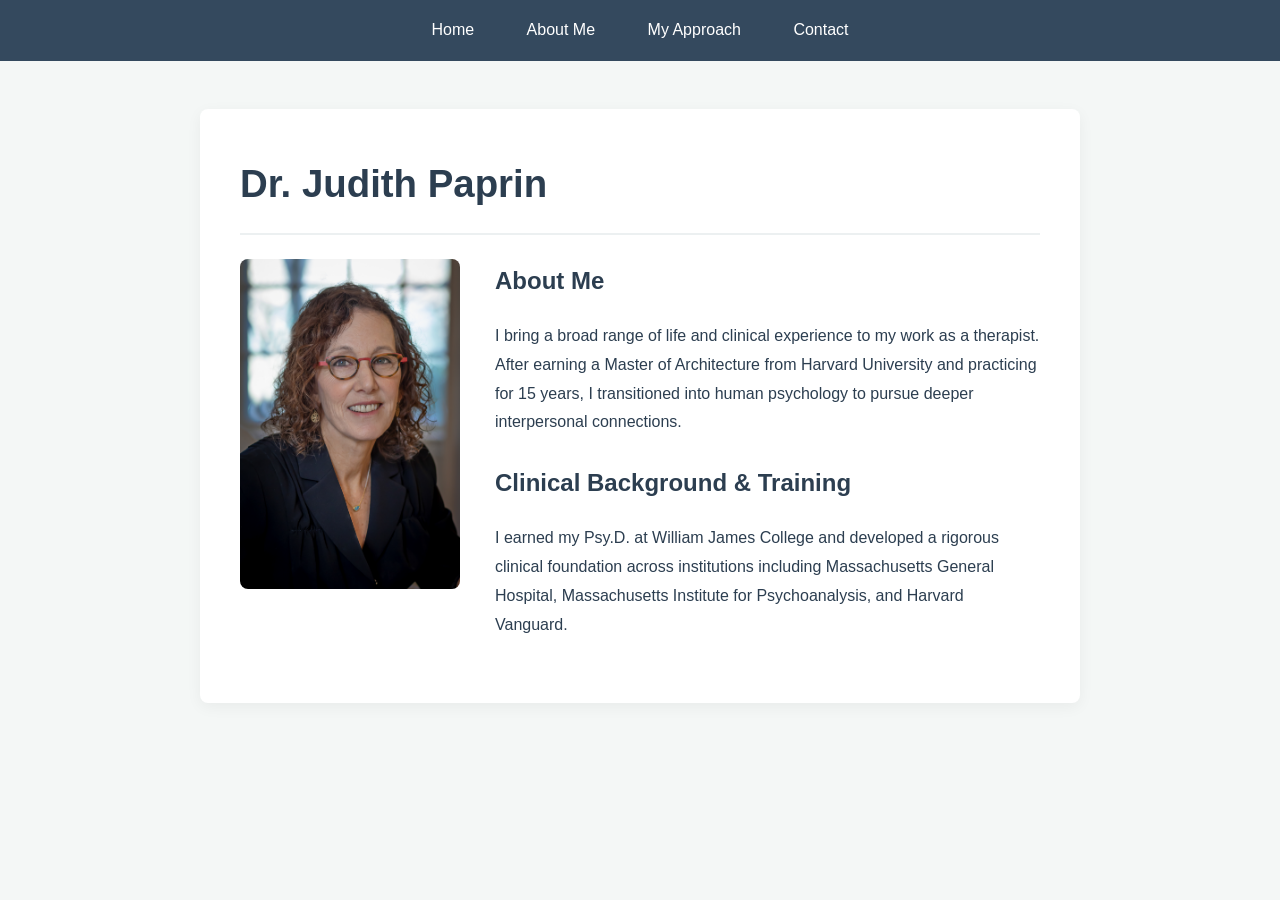
<file: index.html>
<!DOCTYPE html>
<html lang="en">
<head>
    <meta charset="UTF-8">
    <meta name="viewport" content="width=device-width, initial-scale=1.0">
    <title>Dr. Judith Paprin</title>
    <link rel="stylesheet" href="style.css">
</head>
<body>
    <nav>
        <a href="index.html">Home</a>
        <a href="about.html" class="active">About Me</a>
        <a href="approach.html">My Approach</a>
        <a href="contact.html">Contact</a>
    </nav>
    <main>
    <h1>Dr. Judith Paprin</h1>
    <img src="Judy_1427rt.jpg" alt="Dr. Judith Paprin" class="profile-photo">
    <div class="profile-text">
        <h2>About Me</h2>
        <p>I bring a broad range of life and clinical experience to my work as a therapist. After earning a Master of Architecture from Harvard University and practicing for 15 years, I transitioned into human psychology to pursue deeper interpersonal connections.</p>
        <h2>Clinical Background &amp; Training</h2>
        <p>I earned my Psy.D. at William James College and developed a rigorous clinical foundation across institutions including Massachusetts General Hospital, Massachusetts Institute for Psychoanalysis, and Harvard Vanguard.</p>
    </div>
</main>
</body>
</html>
</file>
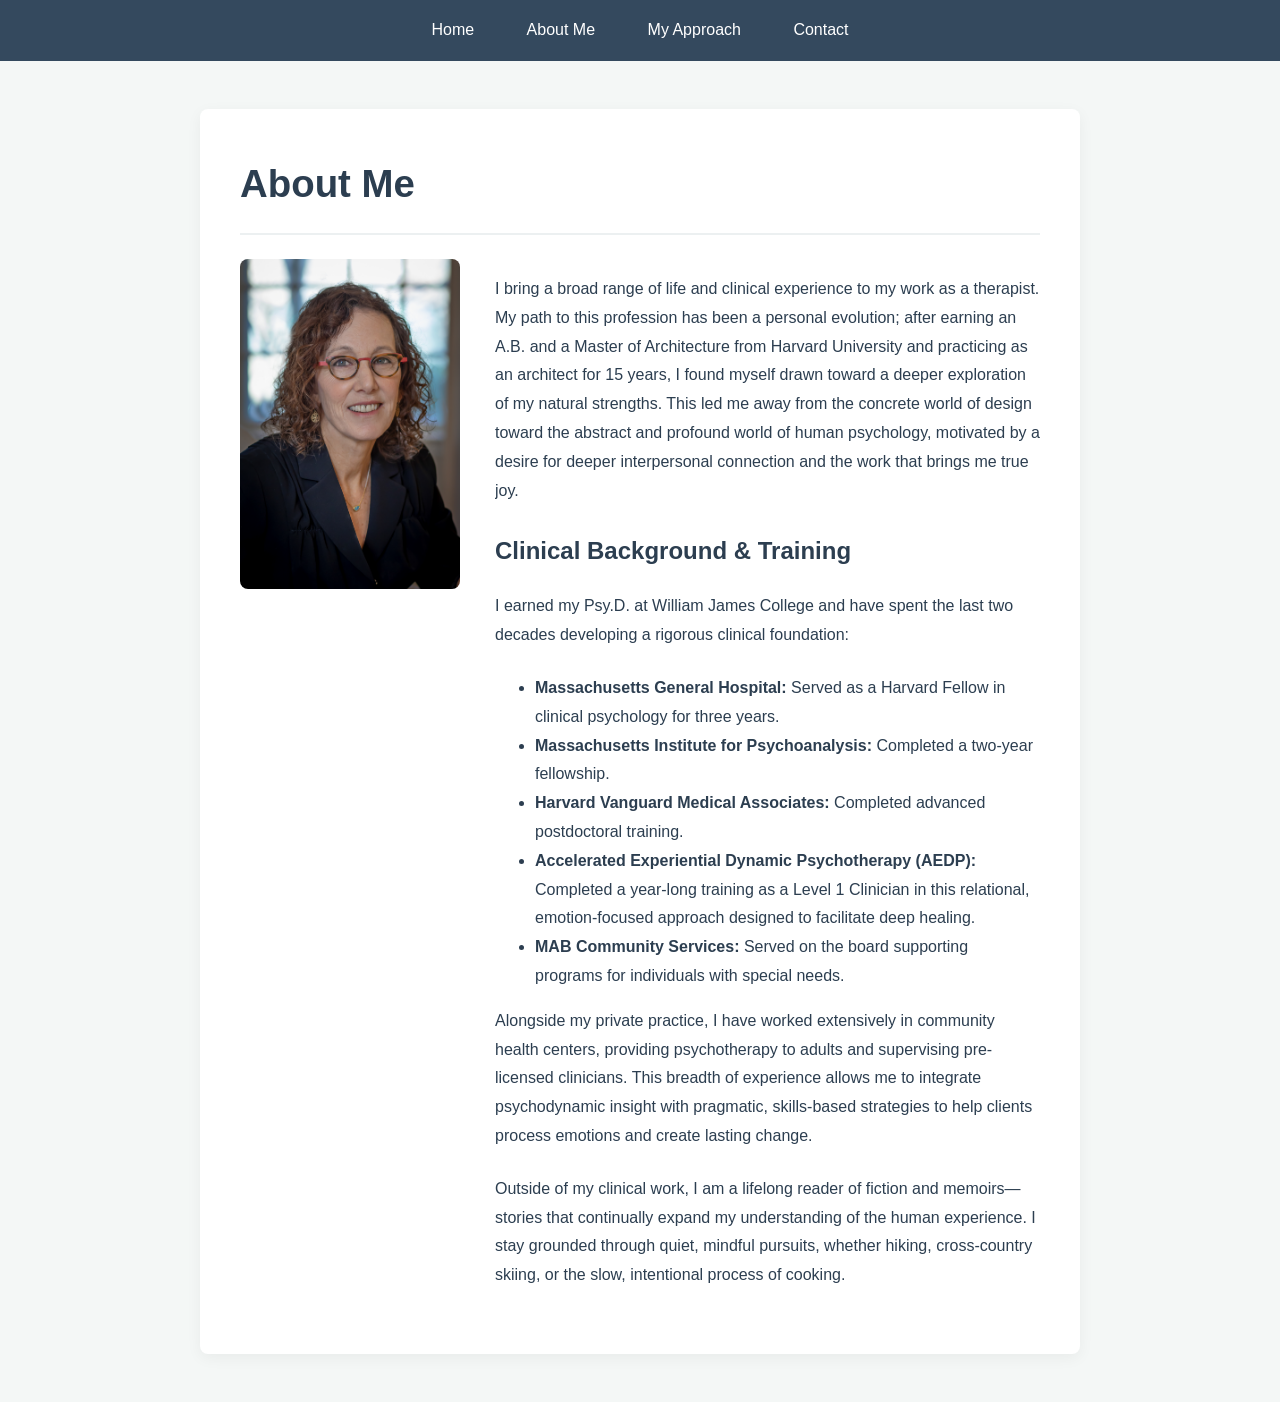
<file: about.html>
<!DOCTYPE html>
<html lang="en">
<head>
    <meta charset="UTF-8">
    <meta name="viewport" content="width=device-width, initial-scale=1.0">
    <title>About Me | Dr. Judith Paprin</title>
    <link rel="stylesheet" href="style.css">
</head>
<body>
    <nav>
        <a href="index.html">Home</a>
        <a href="about.html" class="active">About Me</a>
        <a href="approach.html">My Approach</a>
        <a href="contact.html">Contact</a>
    </nav>
    <main>
        <h1>About Me</h1>
        <img src="Judy_1427rt.jpg" alt="Dr. Judith Paprin Headshot" class="profile-photo">
        <div class="profile-text">
            <p>I bring a broad range of life and clinical experience to my work as a therapist. My path to this profession has been a personal evolution; after earning an A.B. and a Master of Architecture from Harvard University and practicing as an architect for 15 years, I found myself drawn toward a deeper exploration of my natural strengths. This led me away from the concrete world of design toward the abstract and profound world of human psychology, motivated by a desire for deeper interpersonal connection and the work that brings me true joy.</p>

            <h2>Clinical Background &amp; Training</h2>
            <p>I earned my Psy.D. at William James College and have spent the last two decades developing a rigorous clinical foundation:</p>
            <ul>
                <li><strong>Massachusetts General Hospital:</strong> Served as a Harvard Fellow in clinical psychology for three years.</li>
                <li><strong>Massachusetts Institute for Psychoanalysis:</strong> Completed a two-year fellowship.</li>
                <li><strong>Harvard Vanguard Medical Associates:</strong> Completed advanced postdoctoral training.</li>
                <li><strong>Accelerated Experiential Dynamic Psychotherapy (AEDP):</strong> Completed a year-long training as a Level 1 Clinician in this relational, emotion-focused approach designed to facilitate deep healing.</li>
                <li><strong>MAB Community Services:</strong> Served on the board supporting programs for individuals with special needs.</li>
            </ul>

            <p>Alongside my private practice, I have worked extensively in community health centers, providing psychotherapy to adults and supervising pre-licensed clinicians. This breadth of experience allows me to integrate psychodynamic insight with pragmatic, skills-based strategies to help clients process emotions and create lasting change.</p>

            <p>Outside of my clinical work, I am a lifelong reader of fiction and memoirs—stories that continually expand my understanding of the human experience. I stay grounded through quiet, mindful pursuits, whether hiking, cross-country skiing, or the slow, intentional process of cooking.</p>
        </div>
    </main>
</body>
</html>
</file>
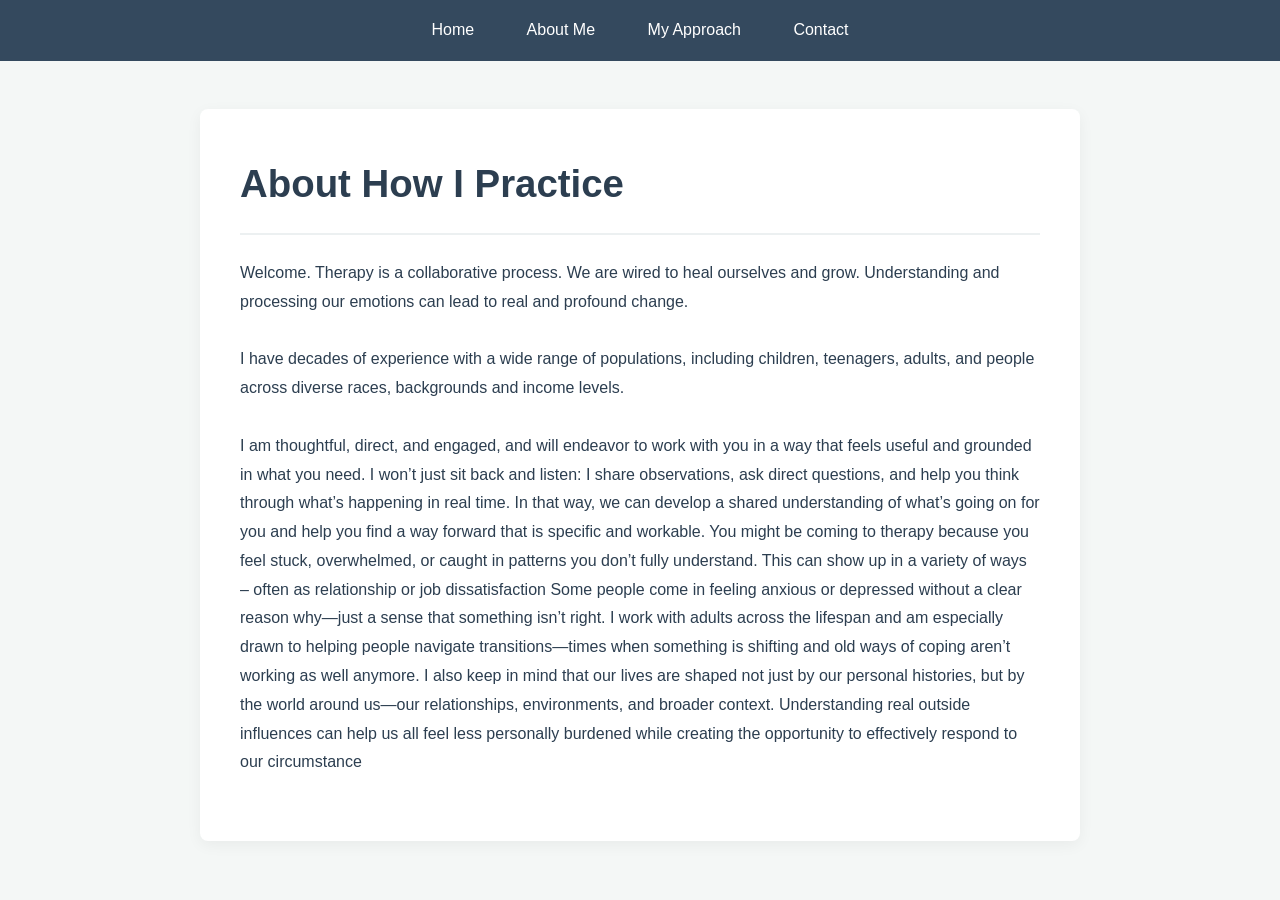
<file: approach.html>
<!DOCTYPE html>
<html lang="en">
<head>
    <meta charset="UTF-8">
    <title>My Approach | Dr. Judith Paprin</title>
    <link rel="stylesheet" href="style.css">
</head>
<body>
    <nav>
        <a href="index.html">Home</a>
        <a href="about.html">About Me</a>
        <a href="approach.html" class="active">My Approach</a>
        <a href="contact.html">Contact</a>
    </nav>
    <main>
        <h1>About How I Practice</h1>
        <p>Welcome. 

Therapy is a collaborative process. We are wired to heal ourselves and grow. Understanding and processing our emotions can lead to real and profound change. <br><br>
I have decades of experience with a wide range of populations, including children, teenagers, adults, and people across diverse races, backgrounds and income levels. <br><br>
I am thoughtful, direct, and engaged, and will endeavor to work with you in a way that feels useful and grounded in what you need. I won’t just sit back and listen: I share observations, ask direct questions, and help you think through what’s happening in real time. In that way, we can develop a shared understanding of what’s going on for you and help you find a way forward that is specific and workable. 
You might be coming to therapy because you feel stuck, overwhelmed, or caught in patterns you don’t fully understand. This can show up in a variety of ways – often as relationship or job dissatisfaction Some people come in feeling anxious or depressed without a clear reason why—just a sense that something isn’t right. I work with adults across the lifespan and am especially drawn to helping people navigate transitions—times when something is shifting and old ways of coping aren’t working as well anymore.
I also keep in mind that our lives are shaped not just by our personal histories, but by the world around us—our relationships, environments, and broader context. Understanding real outside influences can help us all feel less personally burdened while creating the opportunity to effectively respond to our circumstance
</p>
    </main>
</body>
</html>
</file>
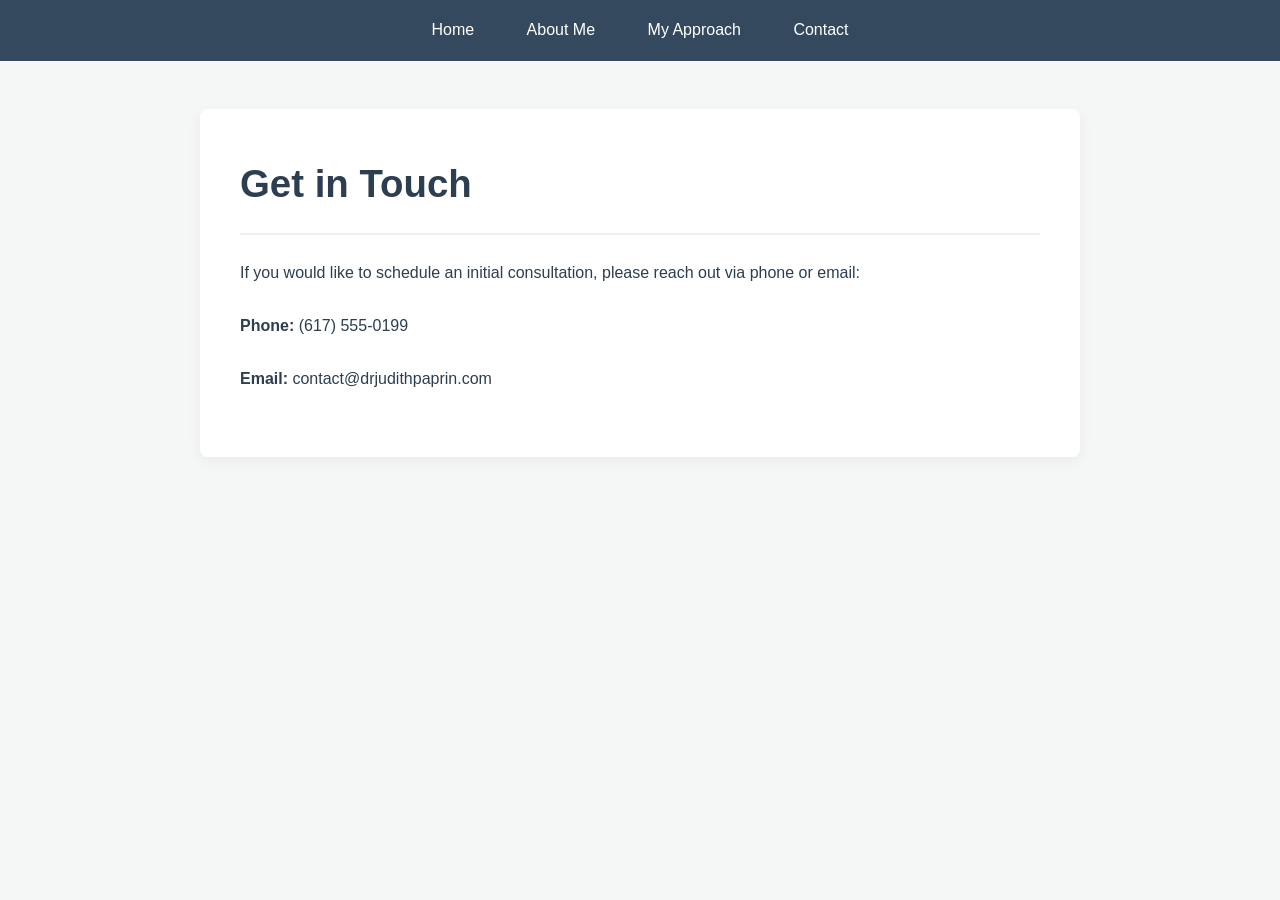
<file: contact.html>
<!DOCTYPE html>
<html lang="en">
<head>
    <meta charset="UTF-8">
    <title>Contact | Dr. Judith Paprin</title>
    <link rel="stylesheet" href="style.css">
</head>
<body>
    <nav>
        <a href="index.html">Home</a>
        <a href="about.html">About Me</a>
        <a href="approach.html">My Approach</a>
        <a href="contact.html" class="active">Contact</a>
    </nav>
    <main>
        <h1>Get in Touch</h1>
        <p>If you would like to schedule an initial consultation, please reach out via phone or email:</p>
        <p><strong>Phone:</strong> (617) 555-0199</p>
        <p><strong>Email:</strong> contact@drjudithpaprin.com</p>
    </main>
</body>
</html>
</file>
<file: style.css>
body {
    font-family: 'Helvetica Neue', Arial, sans-serif;
    background-color: #f4f7f6;
    color: #2c3e50;
    margin: 0;
    padding: 0;
    line-height: 1.8;
}
nav {
    background-color: #34495e;
    padding: 1rem;
    text-align: center;
}
nav a {
    color: #ffffff;
    text-decoration: none;
    padding: 0.5rem 1.5rem;
    font-weight: 500;
}
main {
    max-width: 800px;
    margin: 3rem auto;
    padding: 2.5rem;
    background: #ffffff;
    border-radius: 8px;
    box-shadow: 0 4px 15px rgba(0,0,0,0.05);
}
h1 {
    font-size: 2.4em;
    color: #2c3e50;
    margin-top: 0;
    margin-bottom: 1.5rem;
    border-bottom: 2px solid #ecf0f1;
    padding-bottom: 15px;
}
.profile-photo {
    float: left;            
    width: 220px;          
    height: auto;
    margin-right: 35px;     
    margin-bottom: 20px;
    border-radius: 8px;     
    display: block;        
}
p {
    font-size: 16px;
    margin-bottom: 1.5rem;
}

.profile-text {
    overflow: hidden;
}

.profile-text h2:first-child {
    margin-top: 0;
}

@media (max-width: 600px) {
    .profile-photo {
        float: none;
        display: block;
        margin: 0 auto 20px;
    }
}
</file>
